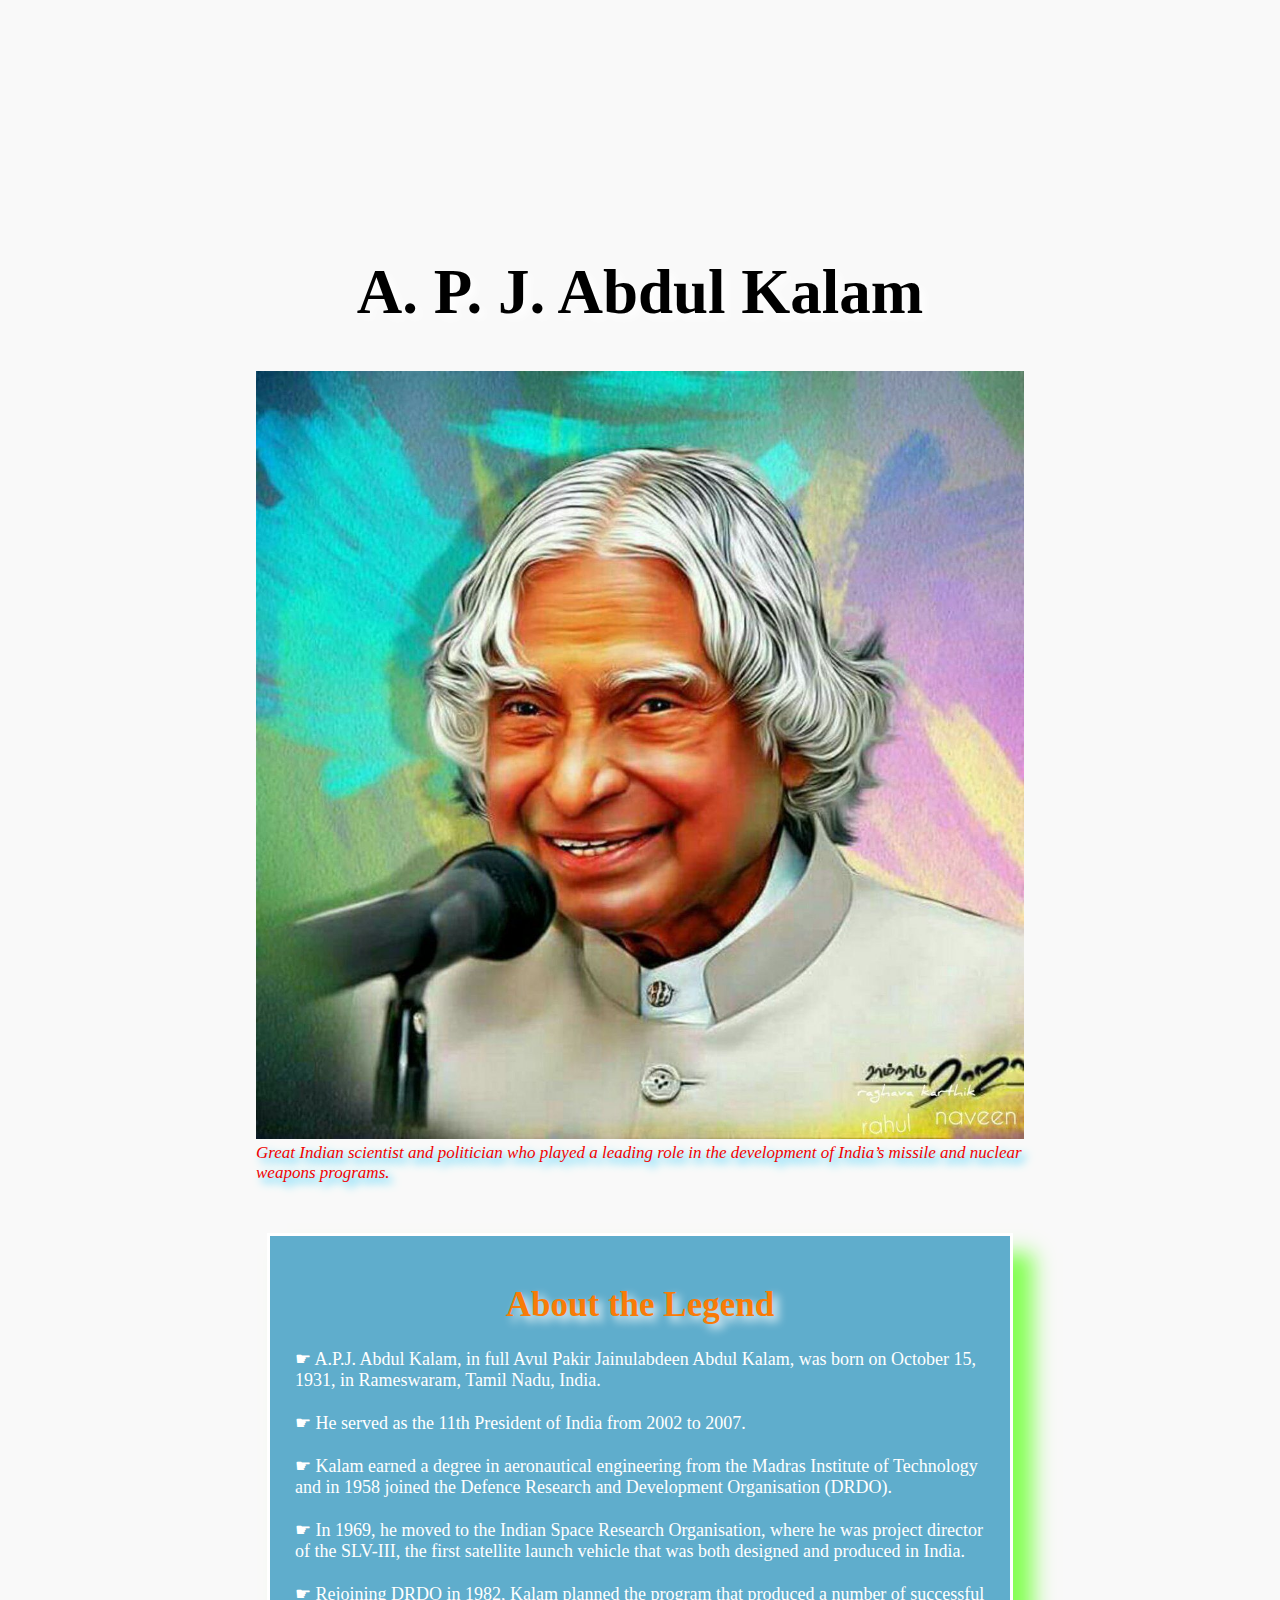
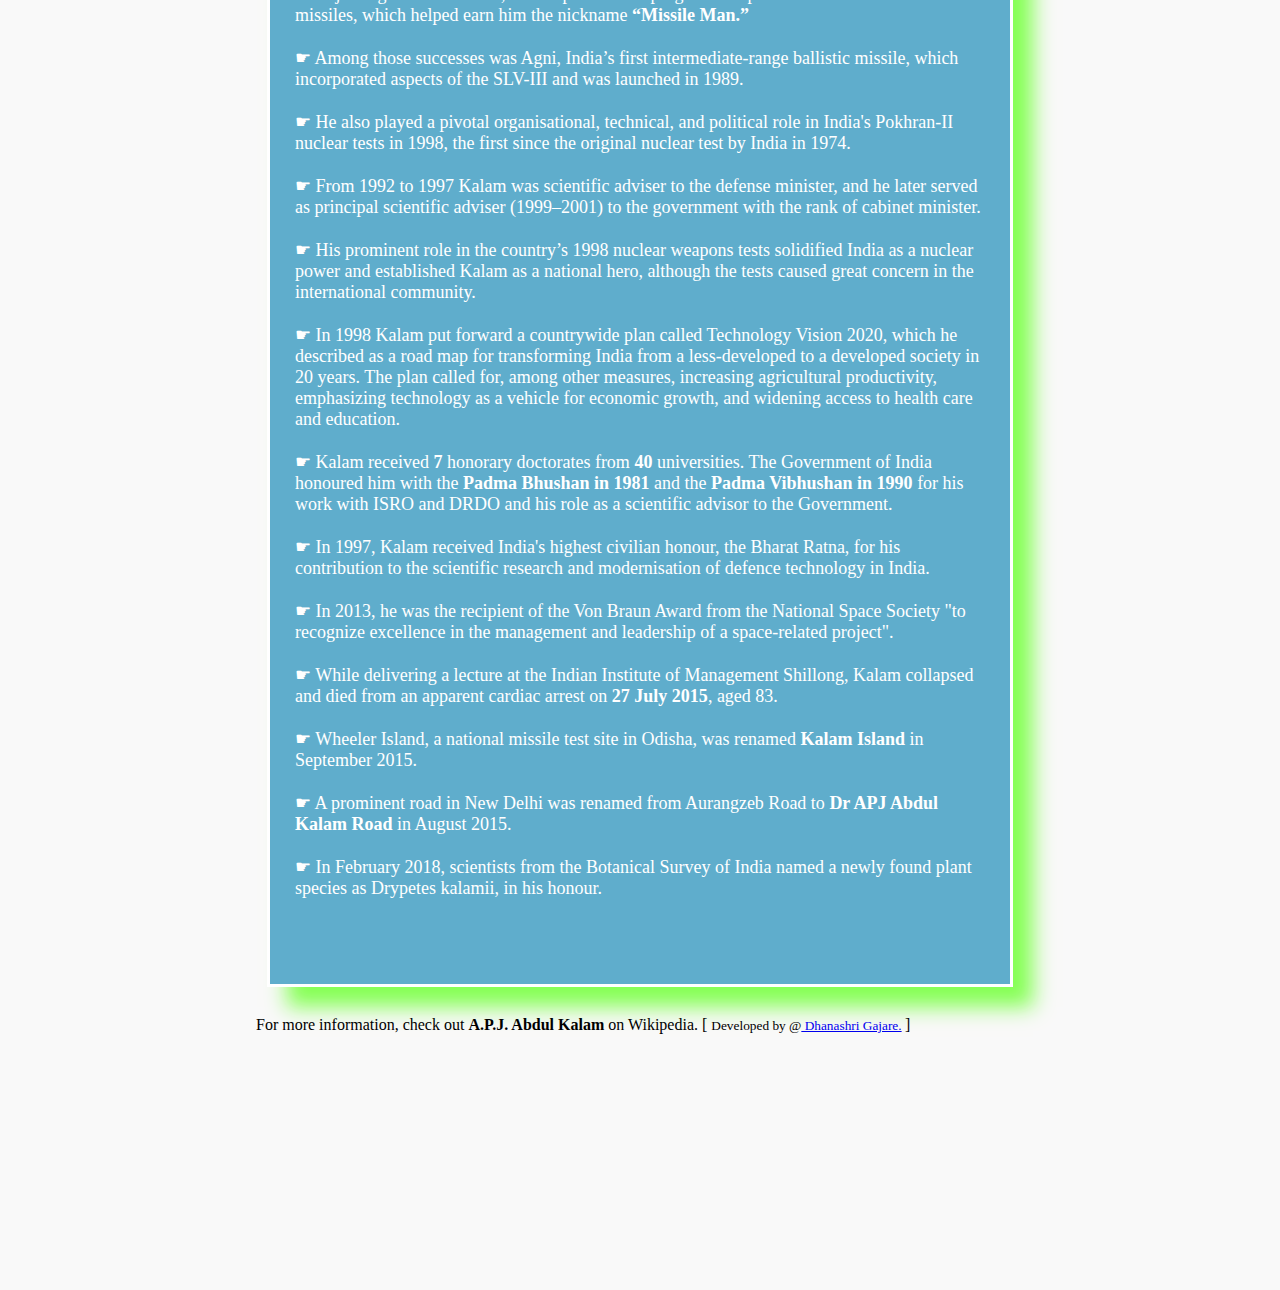
<file: index.html>
<!DOCTYPE html>
<html lang="en">

<head>
	<style>

		/* Styling the body element
		like body color and margin */
		
		body {
			background-color: #f8f8f8cc;
			margin: 20%;
		}

		/* Styling the Title and giving
		shadow to the title */
		#title {
			text-align: center;
			text-shadow: 5px 5px 10px white;
			font-size: 7vh;
		}

		/* Setting width and display
		type of image */
		img {
			display: inline-block;
			width: 100%;
            font-style: italic;
		}

		/* Setting font color and font
		size of the image-caption */
		#caption {
			font-size: 17px;
			font-family: Gill Sans;
			color: rgb(240, 2, 2);
            
            font-style: italic;
            text-shadow: 5px 5px 10px rgb(5, 193, 250);
		}

		/* Styling the content of the page like-
		padding, font-size, font color etc.*/
		div#tribute-data {
			background-color: #5fadcc;
			box-shadow: 20px 20px 20px #85ff54;
			font-family: Georgia;
            font-size: large;
            color: rgb(255, 255, 255);
			padding: 25px 25px;
			margin: 11px;
			margin-top: 50px;
            border-style: solid;
            background-size: 2px;
		}

		/* Styling the title of the content */
		h1.title-APJ {
			font-size: 35px;
			color: rgb(248, 123, 7);
			text-align: center;
			text-shadow: 5px 5px 10px rgb(255, 255, 255);
		}

		/* Styling the link provided at the end */
		#tribute-link {
			text-decoration: none;
			color: black;
		}
	</style>
</head>

<body>
	<main id="main">

		<!-- Title of the page -->
		<h1 id="title">
			A. P. J. Abdul Kalam
		</h1>

		<div id="img">

			<!--Image of the Tribute Person-->
			<img src="APJ.jpg" id="image"
				alt="Error Loading Image">
			<small id="caption">
				Great Indian scientist and
				politician who played a leading
				role in the development of India’s
				missile and nuclear weapons
				programs.
			</small>
		</div>

		<div id="tribute-data">

			<!--Achievements and other
				details of the person-->
			<h1 class="title-APJ">
				About the Legend
			</h1>

			

<p>
				☛ A.P.J. Abdul Kalam, in full
				Avul Pakir Jainulabdeen Abdul Kalam,
				was born on October 15, 1931, in
				Rameswaram, Tamil Nadu, India.<br><br>
				☛ He served as the 11th President
				of India from 2002 to 2007.<br><br>
				☛ Kalam earned a degree in
				aeronautical engineering from the
				Madras Institute of Technology and in
				1958 joined the Defence Research and
				Development Organisation (DRDO).<br><br>
				☛ In 1969, he moved to the Indian
				Space Research Organisation, where he
				was project director of the SLV-III, the
				first satellite launch vehicle that was
				both designed and produced in India.
				<br><br> ☛ Rejoining DRDO in 1982,
				Kalam planned the program that produced
				a number of successful missiles, which
				helped earn him the nickname <strong>
				“Missile Man.”</strong>
				<br><br> ☛ Among those successes
				was Agni, India’s first intermediate-range
				ballistic missile, which incorporated
				aspects of the SLV-III and was launched
				in 1989.
				<br><br> ☛ He also played a
				pivotal organisational, technical,
				and political role in India's Pokhran-II
				nuclear tests in 1998, the first since
				the original nuclear test by India in 1974.
				<br><br> ☛ From 1992 to 1997 Kalam
				was scientific adviser to the defense
				minister, and he later served as principal
				scientific adviser (1999–2001) to the
				government with the rank of cabinet minister.
				<br><br> ☛ His prominent role in
				the country’s 1998 nuclear weapons tests
				solidified India as a nuclear power and
				established Kalam as a national hero,
				although the tests caused great concern
				in the international community.
				<br><br> ☛ In 1998 Kalam put
				forward a countrywide plan called
				Technology Vision 2020, which he described
				as a road map for transforming India from
				a less-developed to a developed society
				in 20 years. The plan called for, among
				other measures, increasing agricultural
				productivity, emphasizing technology as
				a vehicle for economic growth, and
				widening access to health care and
				education.
				<br><br> ☛ Kalam received <b>7</b>
				honorary doctorates from <b>40</b>
				universities. The Government of India
				honoured him with the <b>Padma Bhushan
				in 1981</b> and the <b>Padma Vibhushan
				in 1990</b> for his work with ISRO and
				DRDO and his role as a scientific advisor
				to the Government.
				<br><br> ☛ In 1997, Kalam received
				India's highest civilian honour, the
				Bharat Ratna, for his contribution to
				the scientific research and modernisation
				of defence technology in India.
				<br><br> ☛ In 2013, he was the
				recipient of the Von Braun Award from
				the National Space Society "to recognize
				excellence in the management and leadership
				of a space-related project".
				<br><br> ☛ While delivering a
				lecture at the Indian Institute of
				Management Shillong, Kalam collapsed and
				died from an apparent cardiac arrest on
				<b>27 July 2015</b>, aged 83.
				<br><br> ☛ Wheeler Island, a
				national missile test site in Odisha, was
				renamed <b>Kalam Island</b> in September
				2015.
				<br><br> ☛ A prominent road in
				New Delhi was renamed from Aurangzeb
				Road to <b>Dr APJ Abdul Kalam Road</b>
				in August 2015.
				<br><br> ☛ In February 2018,
				scientists from the Botanical Survey
				of India named a newly found plant
				species as Drypetes kalamii, in his
				honour.
				<br><br><br>
			</p>


		</div>
		<br>
		 For more information,
		check out
		<a id="tribute-link" href="#">
			<b>A.P.J. Abdul Kalam</b> on Wikipedia. [
			<small>Developed by @<a href="#">
					Dhanashri Gajare.</a></a>
		</small>]
	</main>
</body>

</html>
</file>
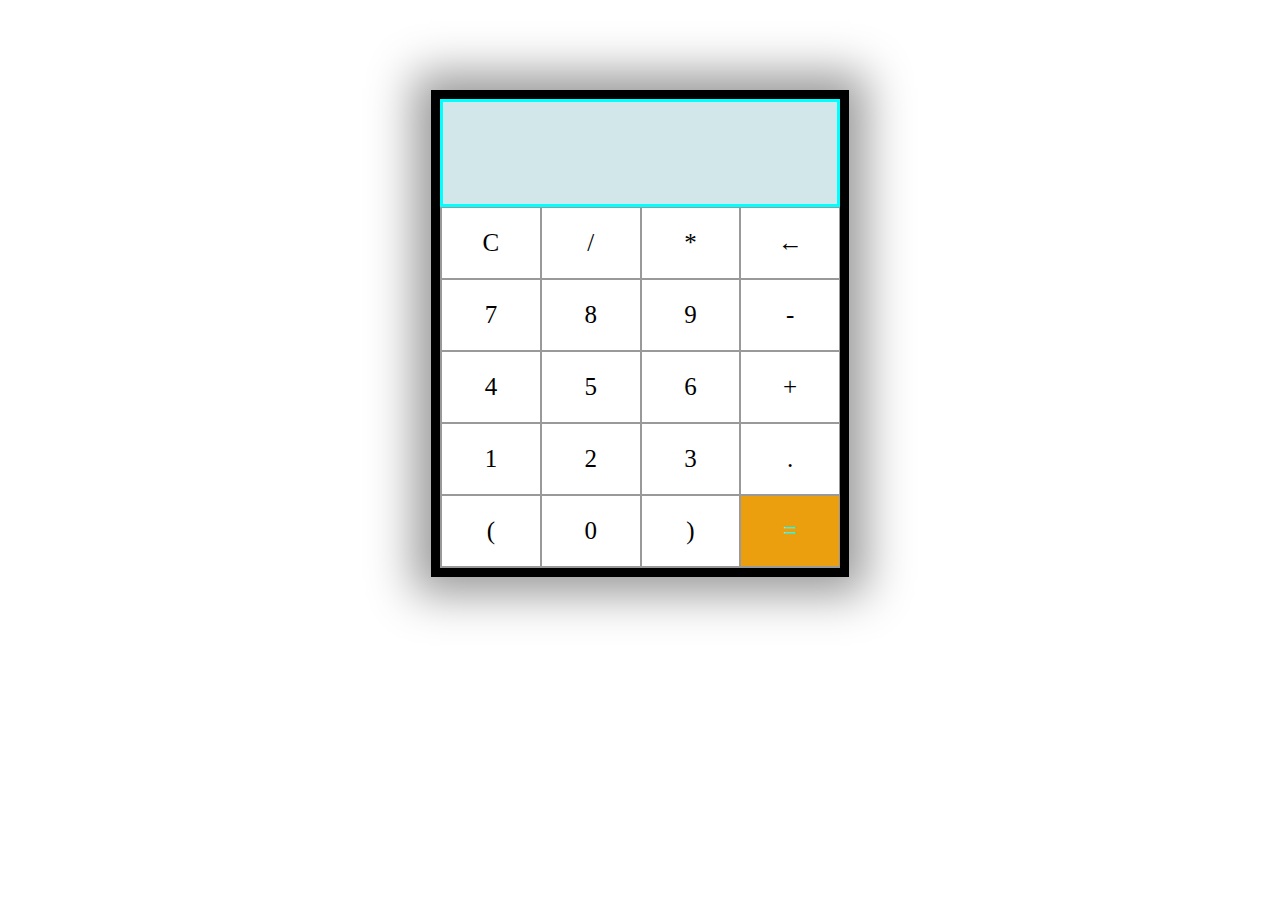
<file: Calculator Proj.html>
<html lang="en">
<head>
    <meta charset="UTF-8">
    <meta name="viewport" content="width=device-width, initial-scale=1.0">
    <title>My Calculator</title>
    <link rel="stylesheet" href="Calc_css.css">
</head>
<body>
    <section>
        <div class="container">
            <div id="display"></div>
            <div class="buttons">
                <div class="button">C</div>
                <div class="button">/</div>
                <div class="button">*</div>
                <div class="button">&larr;</div>
                <div class="button">7</div>
                <div class="button">8</div>
                <div class="button">9</div>
                <div class="button">-</div>
                <div class="button">4</div>
                <div class="button">5</div>
                <div class="button">6</div>
                <div class="button">+</div>
                <div class="button">1</div>
                <div class="button">2</div>
                <div class="button">3</div>
                <div class="button">.</div>
                <div class="button">(</div>
                <div class="button">0</div>
                <div class="button">)</div>
                <div id="equal" class="button">=</div>
            </div>
        </div>
    </section>
    <script src="Calculator_Jv.js"></script>
</body>
</html>
</file>
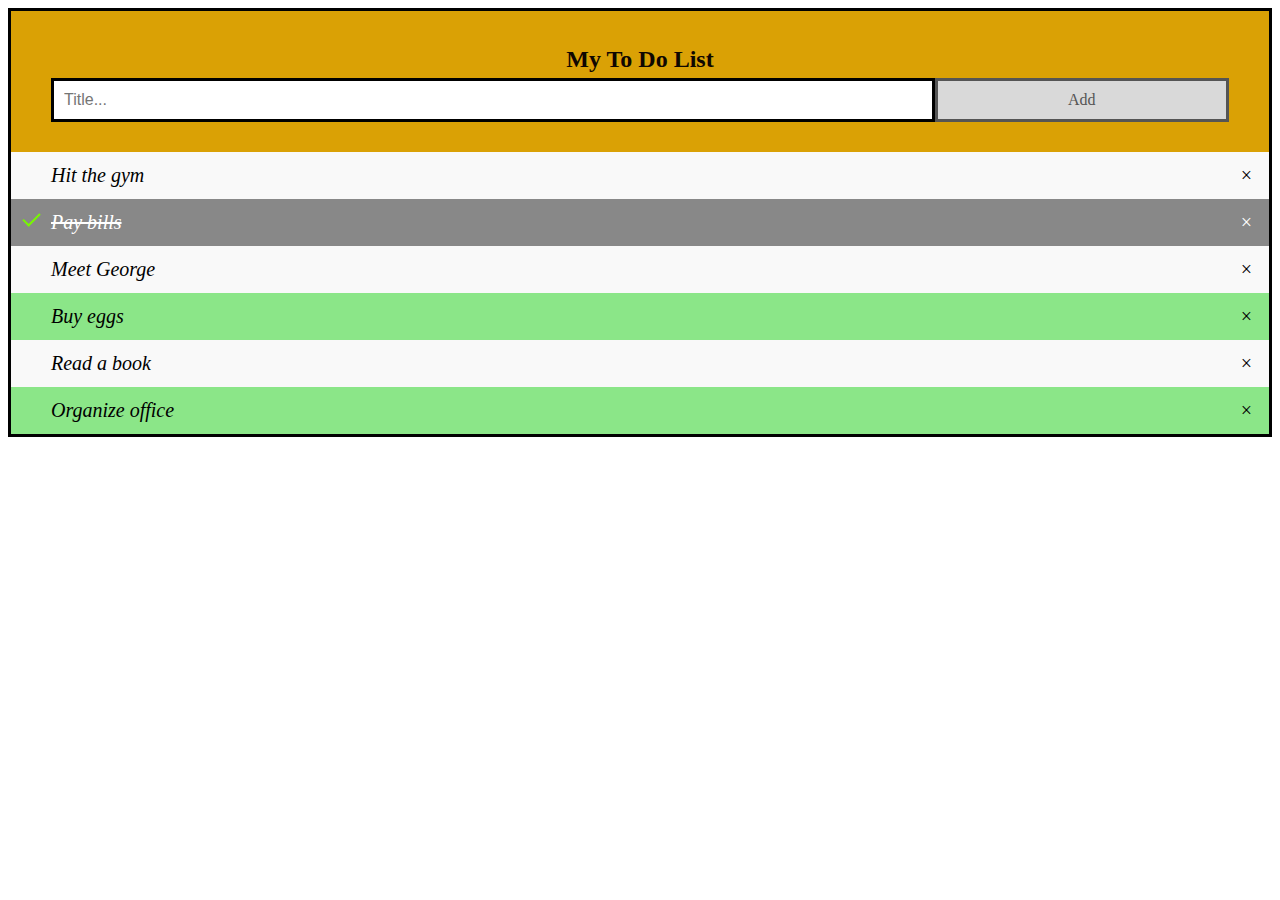
<file: WebToDoList.html>
<!DOCTYPE html>
<html>
<head>
<meta name="viewport" content="width=device-width, initial-scale=1">
<style>
body {
  margin: 200;
  min-width: 600px;
  border-style: solid;
}

/* Include the padding and border in an element's total width and height */
* {
  box-sizing: border-box;
}

/* Remove margins and padding from the list */
ul {
  margin: 0;
  padding: 0;
}

/* Style the list items */
ul li {
  cursor: pointer;
  position: relative;
  padding: 12px 8px 12px 40px;
  list-style-type: none;
  background: rgb(139, 230, 136);
  font-size: 20px;
  transition: 0.2s;
  
  /* make the list items unselectable */
  -webkit-user-select: none;
  -moz-user-select: none;
  -ms-user-select: none;
  user-select: none;
}

/* Set all odd list items to a different color (zebra-stripes) */
ul li:nth-child(odd) {
  background: #f9f9f9;
}

/* Darker background-color on hover */
ul li:hover {
  background: #ddd;
}

/* When clicked on, add a background color and strike out text */
ul li.checked {
  background: #888;
  color: #fff;
  text-decoration: line-through;
}

/* Add a "checked" mark when clicked on */
ul li.checked::before {
  content: '';
  position: absolute;
  border-color: rgb(119, 247, 0);
  border-style: solid;
  border-width: 0 2px 2px 0;
  top: 10px;
  left: 16px;
  transform: rotate(45deg);
  height: 15px;
  width: 7px;
}

/* Style the close button */
.close {
  position: absolute;
  right: 0;
  top: 0;
  padding: 12px 16px 12px 16px;
}

.close:hover {
  background-color: #36b8f4;
  color: white;
}

/* Style the header */
.header {
  background-color: #daa105;
  padding: 30px 40px;
  color: rgb(15, 7, 1);
  text-align: center;
  text-shadow: #af0808;
}

/* Clear floats after the header */
.header:after {
  content: "";
  display: table;
  clear: both;
}

/* Style the input */
input {
  margin: 0;
  border: solid;
  border-radius: 0;
  width: 75%;
  padding: 10px;
  float: left;
  font-size: 16px;
}

/* Style the "Add" button */
.addBtn {
  padding: 10px;
  width: 25%;
  background: #d9d9d9;
  color: #555;
  float: left;
  text-align: center;
  font-size: 16px;
  cursor: pointer;
  transition: 0.3s;
  border-radius: 0;
  border: solid;
}

.addBtn:hover {
  background-color: #bbb;
}
</style>
</head>
<body>

<div id="myDIV" class="header">
  <h2 style="margin:5px">My To Do List</h2>
  <input type="text" id="myInput" placeholder="Title...">
  <span onclick="newElement()" class="addBtn">Add</span>
</div>

<ul id="myUL">
    <em>
  <li>Hit the gym</li>
  <li class="checked">Pay bills</li>
  <li>Meet George</li>
  <li>Buy eggs</li>
  <li>Read a book</li>
  <li>Organize office</li>
  </em>
</ul>

<script>
// Create a "close" button and append it to each list item
var myNodelist = document.getElementsByTagName("LI");
var i;
for (i = 0; i < myNodelist.length; i++) {
  var span = document.createElement("SPAN");
  var txt = document.createTextNode("\u00D7");
  span.className = "close";
  span.appendChild(txt);
  myNodelist[i].appendChild(span);
}

// Click on a close button to hide the current list item
var close = document.getElementsByClassName("close");
var i;
for (i = 0; i < close.length; i++) {
  close[i].onclick = function() {
    var div = this.parentElement;
    div.style.display = "none";
  }
}

// Add a "checked" symbol when clicking on a list item
var list = document.querySelector('ul');
list.addEventListener('click', function(ev) {
  if (ev.target.tagName === 'LI') {
    ev.target.classList.toggle('checked');
  }
}, false);

// Create a new list item when clicking on the "Add" button
function newElement() {
  var li = document.createElement("li");
  var inputValue = document.getElementById("myInput").value;
  var t = document.createTextNode(inputValue);
  li.appendChild(t);
  if (inputValue === '') {
    alert("You must write something!");
  } else {
    document.getElementById("myUL").appendChild(li);
  }
  document.getElementById("myInput").value = "";

  var span = document.createElement("SPAN");
  var txt = document.createTextNode("\u00D7");
  span.className = "close";
  span.appendChild(txt);
  li.appendChild(span);

  for (i = 0; i < close.length; i++) {
    close[i].onclick = function() {
      var div = this.parentElement;
      div.style.display = "none";
    }
  }
}
</script>

</body>
</html>
</file>
<file: Calc_css.css>
.container {
  
  max-width: 400px;
  margin: 10vh auto 0 auto;
  border-style: solid ;
  border-width: 1vh;
  box-shadow: 0px 0px 43px 17px rgba(153, 153, 153, 1);
  background-color: rgb(160, 226, 160);

}

#display {
  text-align: right;
  height: 70px;
  line-height: 70px;
  padding: 16px 8px;
  font-size: 25px;
  font-style: italic;
  color: rgb(6, 7, 7);
  background-color: rgb(210, 231, 233);
  border-style: solid;
  border-color: aqua;
  
}

.buttons {
  display: grid;
  border-bottom: 1px solid #999;
  border-left: 1px solid#999;
  grid-template-columns: 1fr 1fr 1fr 1fr;
  color: rgb(0, 0, 0);
  background-color: rgb(160, 226, 160);
}

.buttons>div {
  border-top: 1px solid #999;
  border-right: 1px solid#999;
  background-color: rgb(255, 255, 255);
}

.button {
  border: 0.5px solid #999;
  line-height: 70px;
  text-align: center;
  font-size: 25px;
  cursor: pointer;
  background-color: rgb(255, 255, 255);
}

#equal {
  background-color: rgb(236, 159, 14);
  color: white;
  color: rgb(25, 255, 255);
}

.button:hover {
  background-color: #70c70c;
  color: white;
  transition: 0.5s ease-in-out;
}
</file>
